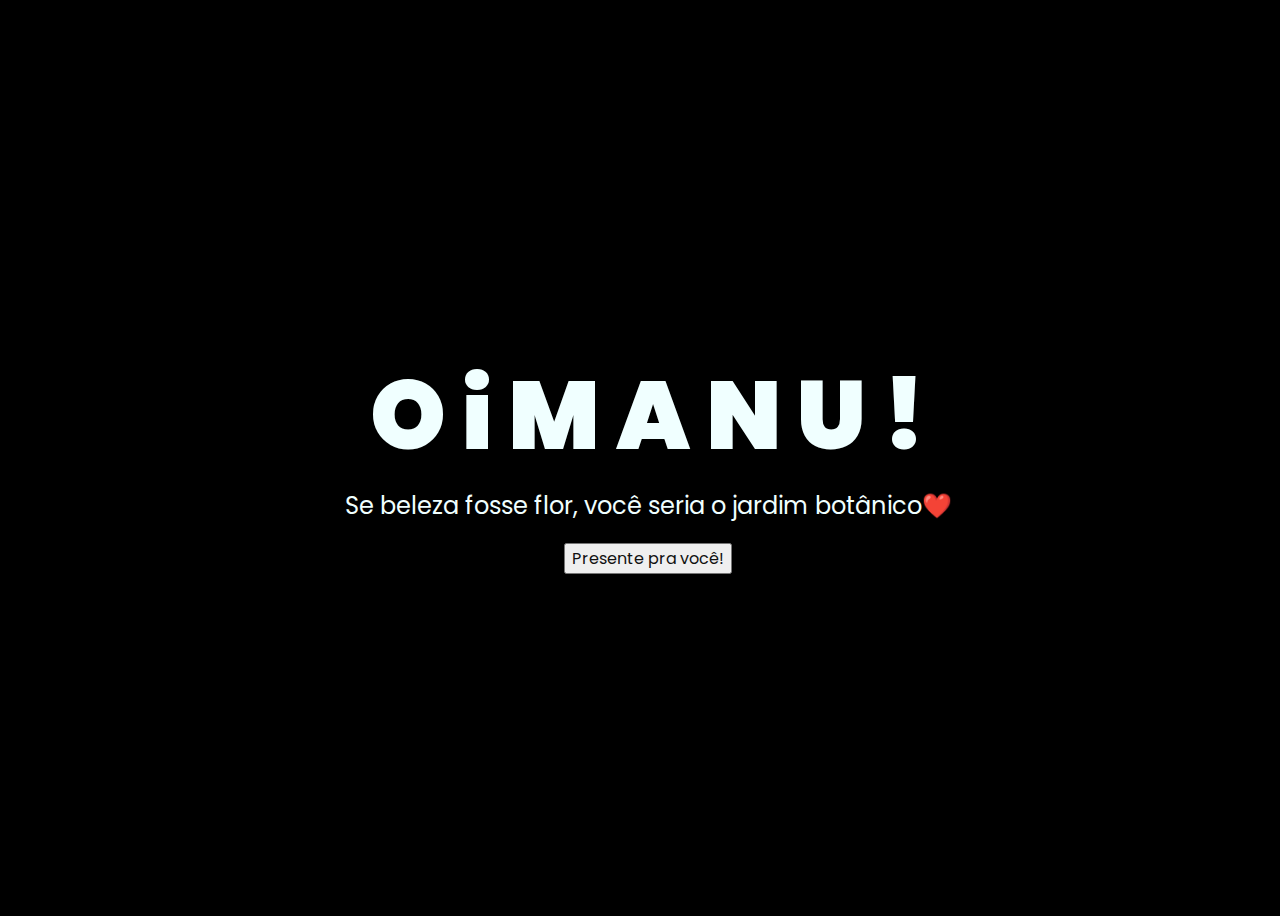
<file: index.html>
<!DOCTYPE html>
<html lang="en">
<head>
    <meta charset="UTF-8">
    <meta http-equiv="X-UA-Compatible" content="IE=edge">
    <meta name="viewport" content="width=device-width, initial-scale=1.0">
    <link rel="stylesheet" href="css/style.css">
    <link rel="icon" href="img/flowers.png" type="image/x-icon">
    <title>Flowers</title>
</head>
<body>
    <div class="greetings">
        <span>O</span>
        <span>i</span>
        <span>  </span>
        <span>M</span>
        <span>A</span>
        <span>N</span>
        <span>U</span>
        <span>!</span>
    </div>
    <div class="description">
        <span>Se beleza fosse flor, você seria o jardim botânico❤️</span>
    </div>
    <div class="button">
        <button>
            <a href="flower.html">Presente pra você!</a>
        </button>
        
    </div>
</body>
</html>
</file>
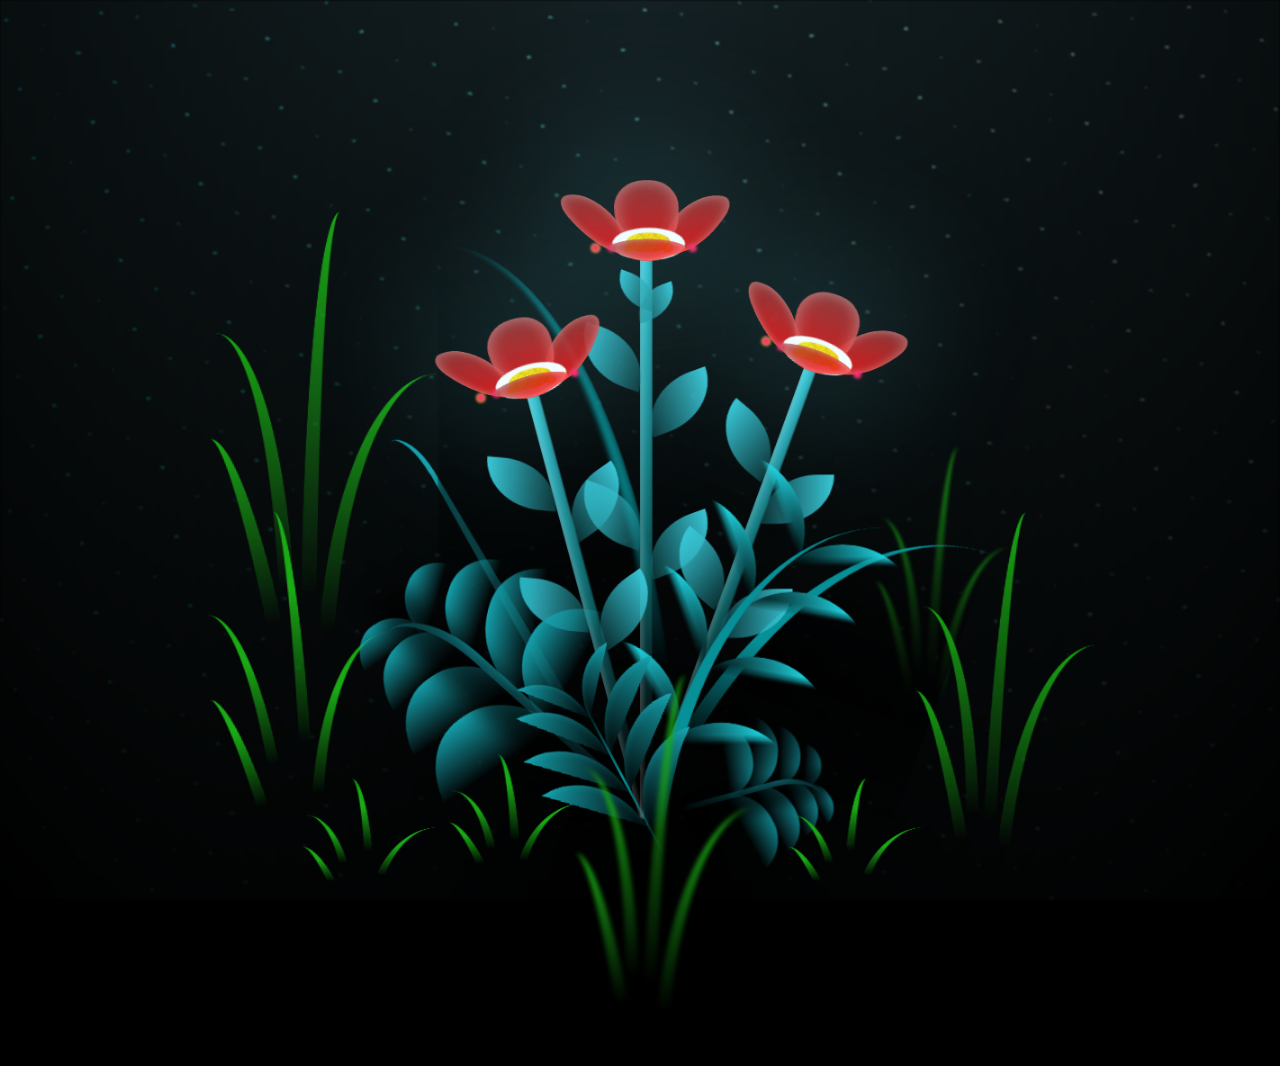
<file: flower.html>
<!DOCTYPE html>
<html lang="en">
<head>
    <meta charset="UTF-8">
    <meta http-equiv="X-UA-Compatible" content="IE=edge">
    <meta name="viewport" content="width=device-width, initial-scale=1.0">
    <link rel="stylesheet" href="css/main.css">
    <link rel="icon" href="img/flowers.png" type="image/x-icon">
    <title>flowers</title>
</head>
<body class="container">
<audio autoplay>
  <source src="./img/Daniel Caesar - Superpowers (Official Audio)_rScwLoES2bM.mp3" type="audio/mp3">
</audio>

    <div class="night"></div>
    <div class="flowers">
      <div class="flower flower--1">
        <div class="flower__leafs flower__leafs--1">
          <div class="flower__leaf flower__leaf--1"></div>
          <div class="flower__leaf flower__leaf--2"></div>
          <div class="flower__leaf flower__leaf--3"></div>
          <div class="flower__leaf flower__leaf--4"></div>
          <div class="flower__white-circle"></div>
  
          <div class="flower__light flower__light--1"></div>
          <div class="flower__light flower__light--2"></div>
          <div class="flower__light flower__light--3"></div>
          <div class="flower__light flower__light--4"></div>
          <div class="flower__light flower__light--5"></div>
          <div class="flower__light flower__light--6"></div>
          <div class="flower__light flower__light--7"></div>
          <div class="flower__light flower__light--8"></div>
  
        </div>
        <div class="flower__line">
          <div class="flower__line__leaf flower__line__leaf--1"></div>
          <div class="flower__line__leaf flower__line__leaf--2"></div>
          <div class="flower__line__leaf flower__line__leaf--3"></div>
          <div class="flower__line__leaf flower__line__leaf--4"></div>
          <div class="flower__line__leaf flower__line__leaf--5"></div>
          <div class="flower__line__leaf flower__line__leaf--6"></div>
        </div>
      </div>
  
      <div class="flower flower--2">
        <div class="flower__leafs flower__leafs--2">
          <div class="flower__leaf flower__leaf--1"></div>
          <div class="flower__leaf flower__leaf--2"></div>
          <div class="flower__leaf flower__leaf--3"></div>
          <div class="flower__leaf flower__leaf--4"></div>
          <div class="flower__white-circle"></div>
  
          <div class="flower__light flower__light--1"></div>
          <div class="flower__light flower__light--2"></div>
          <div class="flower__light flower__light--3"></div>
          <div class="flower__light flower__light--4"></div>
          <div class="flower__light flower__light--5"></div>
          <div class="flower__light flower__light--6"></div>
          <div class="flower__light flower__light--7"></div>
          <div class="flower__light flower__light--8"></div>
  
        </div>
        <div class="flower__line">
          <div class="flower__line__leaf flower__line__leaf--1"></div>
          <div class="flower__line__leaf flower__line__leaf--2"></div>
          <div class="flower__line__leaf flower__line__leaf--3"></div>
          <div class="flower__line__leaf flower__line__leaf--4"></div>
        </div>
      </div>
  
      <div class="flower flower--3">
        <div class="flower__leafs flower__leafs--3">
          <div class="flower__leaf flower__leaf--1"></div>
          <div class="flower__leaf flower__leaf--2"></div>
          <div class="flower__leaf flower__leaf--3"></div>
          <div class="flower__leaf flower__leaf--4"></div>
          <div class="flower__white-circle"></div>
  
          <div class="flower__light flower__light--1"></div>
          <div class="flower__light flower__light--2"></div>
          <div class="flower__light flower__light--3"></div>
          <div class="flower__light flower__light--4"></div>
          <div class="flower__light flower__light--5"></div>
          <div class="flower__light flower__light--6"></div>
          <div class="flower__light flower__light--7"></div>
          <div class="flower__light flower__light--8"></div>
  
        </div>
        <div class="flower__line">
          <div class="flower__line__leaf flower__line__leaf--1"></div>
          <div class="flower__line__leaf flower__line__leaf--2"></div>
          <div class="flower__line__leaf flower__line__leaf--3"></div>
          <div class="flower__line__leaf flower__line__leaf--4"></div>
        </div>
      </div>
  
      <div class="grow-ans" style="--d:1.2s">
        <div class="flower__g-long">
          <div class="flower__g-long__top"></div>
          <div class="flower__g-long__bottom"></div>
        </div>
      </div>
  
      <div class="growing-grass">
        <div class="flower__grass flower__grass--1">
          <div class="flower__grass--top"></div>
          <div class="flower__grass--bottom"></div>
          <div class="flower__grass__leaf flower__grass__leaf--1"></div>
          <div class="flower__grass__leaf flower__grass__leaf--2"></div>
          <div class="flower__grass__leaf flower__grass__leaf--3"></div>
          <div class="flower__grass__leaf flower__grass__leaf--4"></div>
          <div class="flower__grass__leaf flower__grass__leaf--5"></div>
          <div class="flower__grass__leaf flower__grass__leaf--6"></div>
          <div class="flower__grass__leaf flower__grass__leaf--7"></div>
          <div class="flower__grass__leaf flower__grass__leaf--8"></div>
          <div class="flower__grass__overlay"></div>
        </div>
      </div>
  
      <div class="growing-grass">
        <div class="flower__grass flower__grass--2">
          <div class="flower__grass--top"></div>
          <div class="flower__grass--bottom"></div>
          <div class="flower__grass__leaf flower__grass__leaf--1"></div>
          <div class="flower__grass__leaf flower__grass__leaf--2"></div>
          <div class="flower__grass__leaf flower__grass__leaf--3"></div>
          <div class="flower__grass__leaf flower__grass__leaf--4"></div>
          <div class="flower__grass__leaf flower__grass__leaf--5"></div>
          <div class="flower__grass__leaf flower__grass__leaf--6"></div>
          <div class="flower__grass__leaf flower__grass__leaf--7"></div>
          <div class="flower__grass__leaf flower__grass__leaf--8"></div>
          <div class="flower__grass__overlay"></div>
        </div>
      </div>
  
      <div class="grow-ans" style="--d:2.4s">
        <div class="flower__g-right flower__g-right--1">
          <div class="leaf"></div>
        </div>
      </div>
  
      <div class="grow-ans" style="--d:2.8s">
        <div class="flower__g-right flower__g-right--2">
          <div class="leaf"></div>
        </div>
      </div>
  
      <div class="grow-ans" style="--d:2.8s">
        <div class="flower__g-front">
          <div class="flower__g-front__leaf-wrapper flower__g-front__leaf-wrapper--1">
            <div class="flower__g-front__leaf"></div>
          </div>
          <div class="flower__g-front__leaf-wrapper flower__g-front__leaf-wrapper--2">
            <div class="flower__g-front__leaf"></div>
          </div>
          <div class="flower__g-front__leaf-wrapper flower__g-front__leaf-wrapper--3">
            <div class="flower__g-front__leaf"></div>
          </div>
          <div class="flower__g-front__leaf-wrapper flower__g-front__leaf-wrapper--4">
            <div class="flower__g-front__leaf"></div>
          </div>
          <div class="flower__g-front__leaf-wrapper flower__g-front__leaf-wrapper--5">
            <div class="flower__g-front__leaf"></div>
          </div>
          <div class="flower__g-front__leaf-wrapper flower__g-front__leaf-wrapper--6">
            <div class="flower__g-front__leaf"></div>
          </div>
          <div class="flower__g-front__leaf-wrapper flower__g-front__leaf-wrapper--7">
            <div class="flower__g-front__leaf"></div>
          </div>
          <div class="flower__g-front__leaf-wrapper flower__g-front__leaf-wrapper--8">
            <div class="flower__g-front__leaf"></div>
          </div>
          <div class="flower__g-front__line"></div>
        </div>
      </div>
  
      <div class="grow-ans" style="--d:3.2s">
        <div class="flower__g-fr">
          <div class="leaf"></div>
          <div class="flower__g-fr__leaf flower__g-fr__leaf--1"></div>
          <div class="flower__g-fr__leaf flower__g-fr__leaf--2"></div>
          <div class="flower__g-fr__leaf flower__g-fr__leaf--3"></div>
          <div class="flower__g-fr__leaf flower__g-fr__leaf--4"></div>
          <div class="flower__g-fr__leaf flower__g-fr__leaf--5"></div>
          <div class="flower__g-fr__leaf flower__g-fr__leaf--6"></div>
          <div class="flower__g-fr__leaf flower__g-fr__leaf--7"></div>
          <div class="flower__g-fr__leaf flower__g-fr__leaf--8"></div>
        </div>
      </div>
  
      <div class="long-g long-g--0">
        <div class="grow-ans" style="--d:3s">
          <div class="leaf leaf--0"></div>
        </div>
        <div class="grow-ans" style="--d:2.2s">
          <div class="leaf leaf--1"></div>
        </div>
        <div class="grow-ans" style="--d:3.4s">
          <div class="leaf leaf--2"></div>
        </div>
        <div class="grow-ans" style="--d:3.6s">
          <div class="leaf leaf--3"></div>
        </div>
      </div>
  
      <div class="long-g long-g--1">
        <div class="grow-ans" style="--d:3.6s">
          <div class="leaf leaf--0"></div>
        </div>
        <div class="grow-ans" style="--d:3.8s">
          <div class="leaf leaf--1"></div>
        </div>
        <div class="grow-ans" style="--d:4s">
          <div class="leaf leaf--2"></div>
        </div>
        <div class="grow-ans" style="--d:4.2s">
          <div class="leaf leaf--3"></div>
        </div>
      </div>
  
      <div class="long-g long-g--2">
        <div class="grow-ans" style="--d:4s">
          <div class="leaf leaf--0"></div>
        </div>
        <div class="grow-ans" style="--d:4.2s">
          <div class="leaf leaf--1"></div>
        </div>
        <div class="grow-ans" style="--d:4.4s">
          <div class="leaf leaf--2"></div>
        </div>
        <div class="grow-ans" style="--d:4.6s">
          <div class="leaf leaf--3"></div>
        </div>
      </div>
  
      <div class="long-g long-g--3">
        <div class="grow-ans" style="--d:4s">
          <div class="leaf leaf--0"></div>
        </div>
        <div class="grow-ans" style="--d:4.2s">
          <div class="leaf leaf--1"></div>
        </div>
        <div class="grow-ans" style="--d:3s">
          <div class="leaf leaf--2"></div>
        </div>
        <div class="grow-ans" style="--d:3.6s">
          <div class="leaf leaf--3"></div>
        </div>
      </div>
  
      <div class="long-g long-g--4">
        <div class="grow-ans" style="--d:4s">
          <div class="leaf leaf--0"></div>
        </div>
        <div class="grow-ans" style="--d:4.2s">
          <div class="leaf leaf--1"></div>
        </div>
        <div class="grow-ans" style="--d:3s">
          <div class="leaf leaf--2"></div>
        </div>
        <div class="grow-ans" style="--d:3.6s">
          <div class="leaf leaf--3"></div>
        </div>
      </div>
  
      <div class="long-g long-g--5">
        <div class="grow-ans" style="--d:4s">
          <div class="leaf leaf--0"></div>
        </div>
        <div class="grow-ans" style="--d:4.2s">
          <div class="leaf leaf--1"></div>
        </div>
        <div class="grow-ans" style="--d:3s">
          <div class="leaf leaf--2"></div>
        </div>
        <div class="grow-ans" style="--d:3.6s">
          <div class="leaf leaf--3"></div>
        </div>
      </div>
  
      <div class="long-g long-g--6">
        <div class="grow-ans" style="--d:4.2s">
          <div class="leaf leaf--0"></div>
        </div>
        <div class="grow-ans" style="--d:4.4s">
          <div class="leaf leaf--1"></div>
        </div>
        <div class="grow-ans" style="--d:4.6s">
          <div class="leaf leaf--2"></div>
        </div>
        <div class="grow-ans" style="--d:4.8s">
          <div class="leaf leaf--3"></div>
        </div>
      </div>
  
      <div class="long-g long-g--7">
        <div class="grow-ans" style="--d:3s">
          <div class="leaf leaf--0"></div>
        </div>
        <div class="grow-ans" style="--d:3.2s">
          <div class="leaf leaf--1"></div>
        </div>
        <div class="grow-ans" style="--d:3.5s">
          <div class="leaf leaf--2"></div>
        </div>
        <div class="grow-ans" style="--d:3.6s">
          <div class="leaf leaf--3"></div>
        </div>
      </div>
    </div>
    <script src="main.js"></script>
  </body>
</html>
</file>
<file: css/style.css>
@import url('https://fonts.googleapis.com/css2?family=Poppins:ital,wght@0,500;1,900&display=swap');
*{
    font-family: 'Poppins',cursive;
}
body{
    color: azure;
    width: 100%;
    height: 100vh;
    display: flex;
    flex-direction: column;
    align-items: center;
    justify-content: center;
    background-color: black;
}
.greetings{
    font-size: 6rem;
    font-weight: 900;
}
.greetings > span{
    animation: glow 2.5s ease-in-out infinite;
}
@keyframes glow{
    0%, 100%{
        color: #fff;
        text-shadow: 0 0 12px #39c6d6, 0 0 50px #39c6d6, 0 0 100px #39c6d6;
    }
    10%, 90%{
        color: #111;
        text-shadow: none;
    }
}
.greetings > span:nth-child(2){
    animation-delay: .2s ;
}
.greetings > span:nth-child(3){
    animation-delay: .4s ;
}
.greetings > span:nth-child(4){
    animation-delay: .6s;
}
.greetings > span:nth-child(5){
    animation-delay: .8s;
}
.greetings > span:nth-child(6){
    animation-delay: 1s;
}

.description{
    font-size: 1.5rem;
    margin-bottom: 20px;
}

.button a{
    text-decoration: none;
    font-size: 1rem;
    color: #111;
}

@media screen and (max-width:574px){
    .greetings{
        display: block;
        font-size: 3rem;
        font-weight: 500;
        text-align: center;
    }
    .description{
        font-size: 1rem;
    }
    
    .button a{
        font-size: .5rem;
    }
}
</file>
<file: css/main.css>
*,
*::after,
*::before {
  padding: 0;
  margin: 0;
  box-sizing: border-box;
}

:root {
  --dark-color: #000;
}

body {
  display: flex;
  align-items: flex-end;
  justify-content: center;
  min-height: 100vh;
  background-color: var(--dark-color);
  overflow: hidden;
  perspective: 1000px;
}

.night {
  position: fixed;
  left: 50%;
  top: 0;
  transform: translateX(-50%);
  width: 100%;
  height: 100%;
  filter: blur(0.1vmin);
  background-image: radial-gradient(ellipse at top, transparent 0%, var(--dark-color)), radial-gradient(ellipse at bottom, var(--dark-color), rgba(145, 233, 255, 0.2)), repeating-linear-gradient(220deg, rgb(0, 0, 0) 0px, rgb(0, 0, 0) 19px, transparent 19px, transparent 22px), repeating-linear-gradient(189deg, rgb(0, 0, 0) 0px, rgb(0, 0, 0) 19px, transparent 19px, transparent 22px), repeating-linear-gradient(148deg, rgb(0, 0, 0) 0px, rgb(0, 0, 0) 19px, transparent 19px, transparent 22px), linear-gradient(90deg, rgb(0, 255, 250), rgb(240, 240, 240));
}

.flowers {
  position: relative;
  transform: scale(0.9);
}

.flower {
  position: absolute;
  bottom: 10vmin;
  transform-origin: bottom center;
  z-index: 10;
  --fl-speed: 0.8s;
}
.flower--1 {
  -webkit-animation: moving-flower-1 4s linear infinite;
          animation: moving-flower-1 4s linear infinite;
}
.flower--1 .flower__line {
  height: 70vmin;
  -webkit-animation-delay: 0.3s;
          animation-delay: 0.3s;
}
.flower--1 .flower__line__leaf--1 {
  -webkit-animation: blooming-leaf-right var(--fl-speed) 1.6s backwards;
          animation: blooming-leaf-right var(--fl-speed) 1.6s backwards;
}
.flower--1 .flower__line__leaf--2 {
  -webkit-animation: blooming-leaf-right var(--fl-speed) 1.4s backwards;
          animation: blooming-leaf-right var(--fl-speed) 1.4s backwards;
}
.flower--1 .flower__line__leaf--3 {
  -webkit-animation: blooming-leaf-left var(--fl-speed) 1.2s backwards;
          animation: blooming-leaf-left var(--fl-speed) 1.2s backwards;
}
.flower--1 .flower__line__leaf--4 {
  -webkit-animation: blooming-leaf-left var(--fl-speed) 1s backwards;
          animation: blooming-leaf-left var(--fl-speed) 1s backwards;
}
.flower--1 .flower__line__leaf--5 {
  -webkit-animation: blooming-leaf-right var(--fl-speed) 1.8s backwards;
          animation: blooming-leaf-right var(--fl-speed) 1.8s backwards;
}
.flower--1 .flower__line__leaf--6 {
  -webkit-animation: blooming-leaf-left var(--fl-speed) 2s backwards;
          animation: blooming-leaf-left var(--fl-speed) 2s backwards;
}
.flower--2 {
  left: 50%;
  transform: rotate(20deg);
  -webkit-animation: moving-flower-2 4s linear infinite;
          animation: moving-flower-2 4s linear infinite;
}
.flower--2 .flower__line {
  height: 60vmin;
  -webkit-animation-delay: 0.6s;
          animation-delay: 0.6s;
}
.flower--2 .flower__line__leaf--1 {
  -webkit-animation: blooming-leaf-right var(--fl-speed) 1.9s backwards;
          animation: blooming-leaf-right var(--fl-speed) 1.9s backwards;
}
.flower--2 .flower__line__leaf--2 {
  -webkit-animation: blooming-leaf-right var(--fl-speed) 1.7s backwards;
          animation: blooming-leaf-right var(--fl-speed) 1.7s backwards;
}
.flower--2 .flower__line__leaf--3 {
  -webkit-animation: blooming-leaf-left var(--fl-speed) 1.5s backwards;
          animation: blooming-leaf-left var(--fl-speed) 1.5s backwards;
}
.flower--2 .flower__line__leaf--4 {
  -webkit-animation: blooming-leaf-left var(--fl-speed) 1.3s backwards;
          animation: blooming-leaf-left var(--fl-speed) 1.3s backwards;
}
.flower--3 {
  left: 50%;
  transform: rotate(-15deg);
  -webkit-animation: moving-flower-3 4s linear infinite;
          animation: moving-flower-3 4s linear infinite;
}
.flower--3 .flower__line {
  -webkit-animation-delay: 0.9s;
          animation-delay: 0.9s;
}
.flower--3 .flower__line__leaf--1 {
  -webkit-animation: blooming-leaf-right var(--fl-speed) 2.5s backwards;
          animation: blooming-leaf-right var(--fl-speed) 2.5s backwards;
}
.flower--3 .flower__line__leaf--2 {
  -webkit-animation: blooming-leaf-right var(--fl-speed) 2.3s backwards;
          animation: blooming-leaf-right var(--fl-speed) 2.3s backwards;
}
.flower--3 .flower__line__leaf--3 {
  -webkit-animation: blooming-leaf-left var(--fl-speed) 2.1s backwards;
          animation: blooming-leaf-left var(--fl-speed) 2.1s backwards;
}
.flower--3 .flower__line__leaf--4 {
  -webkit-animation: blooming-leaf-left var(--fl-speed) 1.9s backwards;
          animation: blooming-leaf-left var(--fl-speed) 1.9s backwards;
}
.flower__leafs {
  position: relative;
  -webkit-animation: blooming-flower 2s backwards;
          animation: blooming-flower 2s backwards;
}
.flower__leafs--1 {
  -webkit-animation-delay: 1.1s;
          animation-delay: 1.1s;
}
.flower__leafs--2 {
  -webkit-animation-delay: 1.4s;
          animation-delay: 1.4s;
}
.flower__leafs--3 {
  -webkit-animation-delay: 1.7s;
          animation-delay: 1.7s;
}
.flower__leafs::after {
  content: "";
  position: absolute;
  left: 0;
  top: 0;
  transform: translate(-50%, -100%);
  width: 8vmin;
  height: 8vmin;
  background-color: #6bf0ff;
  filter: blur(10vmin);
}
.flower__leaf {
  position: absolute;
  bottom: 0;
  left: 50%;
  width: 8vmin;
  height: 11vmin;
  border-radius: 51% 49% 47% 53%/44% 45% 55% 69%;
  background-color: #b85454;
  background-image: linear-gradient(to top, #f80505, #a12c2c);
  transform-origin: bottom center;
  opacity: 0.9;
  box-shadow: inset 0 0 2vmin rgba(255, 255, 255, 0.5);
}
.flower__leaf--1 {
  transform: translate(-10%, 1%) rotateY(40deg) rotateX(-50deg);
}
.flower__leaf--2 {
  transform: translate(-50%, -4%) rotateX(40deg);
}
.flower__leaf--3 {
  transform: translate(-90%, 0%) rotateY(45deg) rotateX(50deg);
}
.flower__leaf--4 {
  width: 8vmin;
  height: 8vmin;
  transform-origin: bottom left;
  border-radius: 4vmin 10vmin 4vmin 4vmin;
  transform: translate(0%, 18%) rotateX(70deg) rotate(-43deg);
  background-image: linear-gradient(to top, #f80505, #a12c2c);
  z-index: 1;
  opacity: 0.8;
}
.flower__white-circle {
  position: absolute;
  left: -3.5vmin;
  top: -3vmin;
  width: 9vmin;
  height: 4vmin;
  border-radius: 50%;
  background-color: #fff;
}
.flower__white-circle::after {
  content: "";
  position: absolute;
  left: 50%;
  top: 45%;
  transform: translate(-50%, -50%);
  width: 60%;
  height: 60%;
  border-radius: inherit;
  background-image: repeating-linear-gradient(135deg, rgba(0, 0, 0, 0.03) 0px, rgba(0, 0, 0, 0.03) 1px, transparent 1px, transparent 12px), repeating-linear-gradient(45deg, rgba(0, 0, 0, 0.03) 0px, rgba(0, 0, 0, 0.03) 1px, transparent 1px, transparent 12px), repeating-linear-gradient(67.5deg, rgba(0, 0, 0, 0.03) 0px, rgba(0, 0, 0, 0.03) 1px, transparent 1px, transparent 12px), repeating-linear-gradient(135deg, rgba(0, 0, 0, 0.03) 0px, rgba(0, 0, 0, 0.03) 1px, transparent 1px, transparent 12px), repeating-linear-gradient(45deg, rgba(0, 0, 0, 0.03) 0px, rgba(0, 0, 0, 0.03) 1px, transparent 1px, transparent 12px), repeating-linear-gradient(112.5deg, rgba(0, 0, 0, 0.03) 0px, rgba(0, 0, 0, 0.03) 1px, transparent 1px, transparent 12px), repeating-linear-gradient(112.5deg, rgba(0, 0, 0, 0.03) 0px, rgba(0, 0, 0, 0.03) 1px, transparent 1px, transparent 12px), repeating-linear-gradient(45deg, rgba(0, 0, 0, 0.03) 0px, rgba(0, 0, 0, 0.03) 1px, transparent 1px, transparent 12px), repeating-linear-gradient(22.5deg, rgba(0, 0, 0, 0.03) 0px, rgba(0, 0, 0, 0.03) 1px, transparent 1px, transparent 12px), repeating-linear-gradient(45deg, rgba(0, 0, 0, 0.03) 0px, rgba(0, 0, 0, 0.03) 1px, transparent 1px, transparent 12px), repeating-linear-gradient(22.5deg, rgba(0, 0, 0, 0.03) 0px, rgba(0, 0, 0, 0.03) 1px, transparent 1px, transparent 12px), repeating-linear-gradient(135deg, rgba(0, 0, 0, 0.03) 0px, rgba(0, 0, 0, 0.03) 1px, transparent 1px, transparent 12px), repeating-linear-gradient(157.5deg, rgba(0, 0, 0, 0.03) 0px, rgba(0, 0, 0, 0.03) 1px, transparent 1px, transparent 12px), repeating-linear-gradient(67.5deg, rgba(0, 0, 0, 0.03) 0px, rgba(0, 0, 0, 0.03) 1px, transparent 1px, transparent 12px), repeating-linear-gradient(67.5deg, rgba(0, 0, 0, 0.03) 0px, rgba(0, 0, 0, 0.03) 1px, transparent 1px, transparent 12px), linear-gradient(90deg, rgb(255, 235, 18), rgb(255, 206, 0));
}
.flower__line {
  height: 55vmin;
  width: 1.5vmin;
  background-image: linear-gradient(to left, rgba(0, 0, 0, 0.2), transparent, rgba(255, 255, 255, 0.2)), linear-gradient(to top, transparent 10%, #14757a, #39c6d6);
  box-shadow: inset 0 0 2px rgba(0, 0, 0, 0.5);
  -webkit-animation: grow-flower-tree 4s backwards;
          animation: grow-flower-tree 4s backwards;
}
.flower__line__leaf {
  --w: 7vmin;
  --h: calc(var(--w) + 2vmin);
  position: absolute;
  top: 20%;
  left: 90%;
  width: var(--w);
  height: var(--h);
  border-top-right-radius: var(--h);
  border-bottom-left-radius: var(--h);
  background-image: linear-gradient(to top, rgba(20, 117, 122, 0.4), #39c6d6);
}
.flower__line__leaf--1 {
  transform: rotate(70deg) rotateY(30deg);
}
.flower__line__leaf--2 {
  top: 45%;
  transform: rotate(70deg) rotateY(30deg);
}
.flower__line__leaf--3, .flower__line__leaf--4, .flower__line__leaf--6 {
  border-top-right-radius: 0;
  border-bottom-left-radius: 0;
  border-top-left-radius: var(--h);
  border-bottom-right-radius: var(--h);
  left: -460%;
  top: 12%;
  transform: rotate(-70deg) rotateY(30deg);
}
.flower__line__leaf--4 {
  top: 40%;
}
.flower__line__leaf--5 {
  top: 0;
  transform-origin: left;
  transform: rotate(70deg) rotateY(30deg) scale(0.6);
}
.flower__line__leaf--6 {
  top: -2%;
  left: -450%;
  transform-origin: right;
  transform: rotate(-70deg) rotateY(30deg) scale(0.6);
}
.flower__light {
  position: absolute;
  bottom: 0vmin;
  width: 1vmin;
  height: 1vmin;
  background-color: rgb(255, 251, 0);
  border-radius: 50%;
  filter: blur(0.2vmin);
  -webkit-animation: light-ans 4s linear infinite backwards;
          animation: light-ans 4s linear infinite backwards;
}
.flower__light:nth-child(odd) {
  background-color: #ff2365;
}
.flower__light--1 {
  left: -2vmin;
  -webkit-animation-delay: 1s;
          animation-delay: 1s;
}
.flower__light--2 {
  left: 3vmin;
  -webkit-animation-delay: 0.5s;
          animation-delay: 0.5s;
}
.flower__light--3 {
  left: -6vmin;
  -webkit-animation-delay: 0.3s;
          animation-delay: 0.3s;
}
.flower__light--4 {
  left: 6vmin;
  -webkit-animation-delay: 0.9s;
          animation-delay: 0.9s;
}
.flower__light--5 {
  left: -1vmin;
  -webkit-animation-delay: 1.5s;
          animation-delay: 1.5s;
}
.flower__light--6 {
  left: -4vmin;
  -webkit-animation-delay: 3s;
          animation-delay: 3s;
}
.flower__light--7 {
  left: 3vmin;
  -webkit-animation-delay: 2s;
          animation-delay: 2s;
}
.flower__light--8 {
  left: -6vmin;
  -webkit-animation-delay: 3.5s;
          animation-delay: 3.5s;
}
.flower__grass {
  --c: #159faa;
  --line-w: 1.5vmin;
  position: absolute;
  bottom: 12vmin;
  left: -7vmin;
  display: flex;
  flex-direction: column;
  align-items: flex-end;
  z-index: 20;
  transform-origin: bottom center;
  transform: rotate(-48deg) rotateY(40deg);
}
.flower__grass--1 {
  -webkit-animation: moving-grass 2s linear infinite;
          animation: moving-grass 2s linear infinite;
}
.flower__grass--2 {
  left: 2vmin;
  bottom: 10vmin;
  transform: scale(0.5) rotate(75deg) rotateX(10deg) rotateY(-200deg);
  opacity: 0.8;
  z-index: 0;
  -webkit-animation: moving-grass--2 1.5s linear infinite;
          animation: moving-grass--2 1.5s linear infinite;
}
.flower__grass--top {
  width: 7vmin;
  height: 10vmin;
  border-top-right-radius: 100%;
  border-right: var(--line-w) solid var(--c);
  transform-origin: bottom center;
  transform: rotate(-2deg);
}
.flower__grass--bottom {
  margin-top: -2px;
  width: var(--line-w);
  height: 25vmin;
  background-image: linear-gradient(to top, transparent, var(--c));
}
.flower__grass__leaf {
  --size: 10vmin;
  position: absolute;
  width: calc(var(--size) * 2.1);
  height: var(--size);
  border-top-left-radius: var(--size);
  border-top-right-radius: var(--size);
  background-image: linear-gradient(to top, transparent, transparent 30%, var(--c));
  z-index: 100;
}
.flower__grass__leaf--1 {
  top: -6%;
  left: 30%;
  --size: 6vmin;
  transform: rotate(-20deg);
  -webkit-animation: growing-grass-ans--1 2s 2.6s backwards;
          animation: growing-grass-ans--1 2s 2.6s backwards;
}
@-webkit-keyframes growing-grass-ans--1 {
  0% {
    transform-origin: bottom left;
    transform: rotate(-20deg) scale(0);
  }
}
@keyframes growing-grass-ans--1 {
  0% {
    transform-origin: bottom left;
    transform: rotate(-20deg) scale(0);
  }
}
.flower__grass__leaf--2 {
  top: -5%;
  left: -110%;
  --size: 6vmin;
  transform: rotate(10deg);
  -webkit-animation: growing-grass-ans--2 2s 2.4s linear backwards;
          animation: growing-grass-ans--2 2s 2.4s linear backwards;
}
@-webkit-keyframes growing-grass-ans--2 {
  0% {
    transform-origin: bottom right;
    transform: rotate(10deg) scale(0);
  }
}
@keyframes growing-grass-ans--2 {
  0% {
    transform-origin: bottom right;
    transform: rotate(10deg) scale(0);
  }
}
.flower__grass__leaf--3 {
  top: 5%;
  left: 60%;
  --size: 8vmin;
  transform: rotate(-18deg) rotateX(-20deg);
  -webkit-animation: growing-grass-ans--3 2s 2.2s linear backwards;
          animation: growing-grass-ans--3 2s 2.2s linear backwards;
}
@-webkit-keyframes growing-grass-ans--3 {
  0% {
    transform-origin: bottom left;
    transform: rotate(-18deg) rotateX(-20deg) scale(0);
  }
}
@keyframes growing-grass-ans--3 {
  0% {
    transform-origin: bottom left;
    transform: rotate(-18deg) rotateX(-20deg) scale(0);
  }
}
.flower__grass__leaf--4 {
  top: 6%;
  left: -135%;
  --size: 8vmin;
  transform: rotate(2deg);
  -webkit-animation: growing-grass-ans--4 2s 2s linear backwards;
          animation: growing-grass-ans--4 2s 2s linear backwards;
}
@-webkit-keyframes growing-grass-ans--4 {
  0% {
    transform-origin: bottom right;
    transform: rotate(2deg) scale(0);
  }
}
@keyframes growing-grass-ans--4 {
  0% {
    transform-origin: bottom right;
    transform: rotate(2deg) scale(0);
  }
}
.flower__grass__leaf--5 {
  top: 20%;
  left: 60%;
  --size: 10vmin;
  transform: rotate(-24deg) rotateX(-20deg);
  -webkit-animation: growing-grass-ans--5 2s 1.8s linear backwards;
          animation: growing-grass-ans--5 2s 1.8s linear backwards;
}
@-webkit-keyframes growing-grass-ans--5 {
  0% {
    transform-origin: bottom left;
    transform: rotate(-24deg) rotateX(-20deg) scale(0);
  }
}
@keyframes growing-grass-ans--5 {
  0% {
    transform-origin: bottom left;
    transform: rotate(-24deg) rotateX(-20deg) scale(0);
  }
}
.flower__grass__leaf--6 {
  top: 22%;
  left: -180%;
  --size: 10vmin;
  transform: rotate(10deg);
  -webkit-animation: growing-grass-ans--6 2s 1.6s linear backwards;
          animation: growing-grass-ans--6 2s 1.6s linear backwards;
}
@-webkit-keyframes growing-grass-ans--6 {
  0% {
    transform-origin: bottom right;
    transform: rotate(10deg) scale(0);
  }
}
@keyframes growing-grass-ans--6 {
  0% {
    transform-origin: bottom right;
    transform: rotate(10deg) scale(0);
  }
}
.flower__grass__leaf--7 {
  top: 39%;
  left: 70%;
  --size: 10vmin;
  transform: rotate(-10deg);
  -webkit-animation: growing-grass-ans--7 2s 1.4s linear backwards;
          animation: growing-grass-ans--7 2s 1.4s linear backwards;
}
@-webkit-keyframes growing-grass-ans--7 {
  0% {
    transform-origin: bottom left;
    transform: rotate(-10deg) scale(0);
  }
}
@keyframes growing-grass-ans--7 {
  0% {
    transform-origin: bottom left;
    transform: rotate(-10deg) scale(0);
  }
}
.flower__grass__leaf--8 {
  top: 40%;
  left: -215%;
  --size: 11vmin;
  transform: rotate(10deg);
  -webkit-animation: growing-grass-ans--8 2s 1.2s linear backwards;
          animation: growing-grass-ans--8 2s 1.2s linear backwards;
}
@-webkit-keyframes growing-grass-ans--8 {
  0% {
    transform-origin: bottom right;
    transform: rotate(10deg) scale(0);
  }
}
@keyframes growing-grass-ans--8 {
  0% {
    transform-origin: bottom right;
    transform: rotate(10deg) scale(0);
  }
}
.flower__grass__overlay {
  position: absolute;
  top: -10%;
  right: 0%;
  width: 100%;
  height: 100%;
  background-color: rgba(0, 0, 0, 0.6);
  filter: blur(1.5vmin);
  z-index: 100;
}
.flower__g-long {
  --w: 2vmin;
  --h: 6vmin;
  --c: #159faa;
  position: absolute;
  bottom: 10vmin;
  left: -3vmin;
  transform-origin: bottom center;
  transform: rotate(-30deg) rotateY(-20deg);
  display: flex;
  flex-direction: column;
  align-items: flex-end;
  -webkit-animation: flower-g-long-ans 3s linear infinite;
          animation: flower-g-long-ans 3s linear infinite;
}
@-webkit-keyframes flower-g-long-ans {
  0%, 100% {
    transform: rotate(-30deg) rotateY(-20deg);
  }
  50% {
    transform: rotate(-32deg) rotateY(-20deg);
  }
}
@keyframes flower-g-long-ans {
  0%, 100% {
    transform: rotate(-30deg) rotateY(-20deg);
  }
  50% {
    transform: rotate(-32deg) rotateY(-20deg);
  }
}
.flower__g-long__top {
  top: calc(var(--h) * -1);
  width: calc(var(--w) + 1vmin);
  height: var(--h);
  border-top-right-radius: 100%;
  border-right: 0.7vmin solid var(--c);
  transform: translate(-0.7vmin, 1vmin);
}
.flower__g-long__bottom {
  width: var(--w);
  height: 50vmin;
  transform-origin: bottom center;
  background-image: linear-gradient(to top, transparent 30%, var(--c));
  box-shadow: inset 0 0 2px rgba(0, 0, 0, 0.5);
  -webkit-clip-path: polygon(35% 0, 65% 1%, 100% 100%, 0% 100%);
          clip-path: polygon(35% 0, 65% 1%, 100% 100%, 0% 100%);
}
.flower__g-right {
  position: absolute;
  bottom: 6vmin;
  left: -2vmin;
  transform-origin: bottom left;
  transform: rotate(20deg);
}
.flower__g-right .leaf {
  width: 30vmin;
  height: 50vmin;
  border-top-left-radius: 100%;
  border-left: 2vmin solid #079097;
  background-image: linear-gradient(to bottom, transparent, var(--dark-color) 60%);
  -webkit-mask-image: linear-gradient(to top, transparent 30%, #079097 60%);
}
.flower__g-right--1 {
  -webkit-animation: flower-g-right-ans 2.5s linear infinite;
          animation: flower-g-right-ans 2.5s linear infinite;
}
.flower__g-right--2 {
  left: 5vmin;
  transform: rotateY(-180deg);
  -webkit-animation: flower-g-right-ans--2 3s linear infinite;
          animation: flower-g-right-ans--2 3s linear infinite;
}
.flower__g-right--2 .leaf {
  height: 75vmin;
  filter: blur(0.3vmin);
  opacity: 0.8;
}
@-webkit-keyframes flower-g-right-ans {
  0%, 100% {
    transform: rotate(20deg);
  }
  50% {
    transform: rotate(24deg) rotateX(-20deg);
  }
}
@keyframes flower-g-right-ans {
  0%, 100% {
    transform: rotate(20deg);
  }
  50% {
    transform: rotate(24deg) rotateX(-20deg);
  }
}
@-webkit-keyframes flower-g-right-ans--2 {
  0%, 100% {
    transform: rotateY(-180deg) rotate(0deg) rotateX(-20deg);
  }
  50% {
    transform: rotateY(-180deg) rotate(6deg) rotateX(-20deg);
  }
}
@keyframes flower-g-right-ans--2 {
  0%, 100% {
    transform: rotateY(-180deg) rotate(0deg) rotateX(-20deg);
  }
  50% {
    transform: rotateY(-180deg) rotate(6deg) rotateX(-20deg);
  }
}
.flower__g-front {
  position: absolute;
  bottom: 6vmin;
  left: 2.5vmin;
  z-index: 100;
  transform-origin: bottom center;
  transform: rotate(-28deg) rotateY(30deg) scale(1.04);
  -webkit-animation: flower__g-front-ans 2s linear infinite;
          animation: flower__g-front-ans 2s linear infinite;
}
@-webkit-keyframes flower__g-front-ans {
  0%, 100% {
    transform: rotate(-28deg) rotateY(30deg) scale(1.04);
  }
  50% {
    transform: rotate(-35deg) rotateY(40deg) scale(1.04);
  }
}
@keyframes flower__g-front-ans {
  0%, 100% {
    transform: rotate(-28deg) rotateY(30deg) scale(1.04);
  }
  50% {
    transform: rotate(-35deg) rotateY(40deg) scale(1.04);
  }
}
.flower__g-front__line {
  width: 0.3vmin;
  height: 20vmin;
  background-image: linear-gradient(to top, transparent, #079097, transparent 100%);
  position: relative;
}
.flower__g-front__leaf-wrapper {
  position: absolute;
  top: 0;
  left: 0;
  transform-origin: bottom left;
  transform: rotate(10deg);
}
.flower__g-front__leaf-wrapper:nth-child(even) {
  left: 0vmin;
  transform: rotateY(-180deg) rotate(5deg);
  -webkit-animation: flower__g-front__leaf-left-ans 1s ease-in backwards;
          animation: flower__g-front__leaf-left-ans 1s ease-in backwards;
}
.flower__g-front__leaf-wrapper:nth-child(odd) {
  -webkit-animation: flower__g-front__leaf-ans 1s ease-in backwards;
          animation: flower__g-front__leaf-ans 1s ease-in backwards;
}
.flower__g-front__leaf-wrapper--1 {
  top: -8vmin;
  transform: scale(0.7);
  -webkit-animation: flower__g-front__leaf-ans 1s 5.5s ease-in backwards !important;
          animation: flower__g-front__leaf-ans 1s 5.5s ease-in backwards !important;
}
.flower__g-front__leaf-wrapper--2 {
  top: -8vmin;
  transform: rotateY(-180deg) scale(0.7) !important;
  -webkit-animation: flower__g-front__leaf-left-ans-2 1s 4.6s ease-in backwards !important;
          animation: flower__g-front__leaf-left-ans-2 1s 4.6s ease-in backwards !important;
}
.flower__g-front__leaf-wrapper--3 {
  top: -3vmin;
  -webkit-animation: flower__g-front__leaf-ans 1s 4.6s ease-in backwards;
          animation: flower__g-front__leaf-ans 1s 4.6s ease-in backwards;
}
.flower__g-front__leaf-wrapper--4 {
  top: -3vmin;
  transform: rotateY(-180deg) scale(0.9) !important;
  -webkit-animation: flower__g-front__leaf-left-ans-2 1s 4.6s ease-in backwards !important;
          animation: flower__g-front__leaf-left-ans-2 1s 4.6s ease-in backwards !important;
}
@-webkit-keyframes flower__g-front__leaf-left-ans-2 {
  0% {
    transform: rotateY(-180deg) scale(0);
  }
}
@keyframes flower__g-front__leaf-left-ans-2 {
  0% {
    transform: rotateY(-180deg) scale(0);
  }
}
.flower__g-front__leaf-wrapper--5, .flower__g-front__leaf-wrapper--6 {
  top: 2vmin;
}
.flower__g-front__leaf-wrapper--7, .flower__g-front__leaf-wrapper--8 {
  top: 6.5vmin;
}
.flower__g-front__leaf-wrapper--2 {
  -webkit-animation-delay: 5.2s !important;
          animation-delay: 5.2s !important;
}
.flower__g-front__leaf-wrapper--3 {
  -webkit-animation-delay: 4.9s !important;
          animation-delay: 4.9s !important;
}
.flower__g-front__leaf-wrapper--5 {
  -webkit-animation-delay: 4.3s !important;
          animation-delay: 4.3s !important;
}
.flower__g-front__leaf-wrapper--6 {
  -webkit-animation-delay: 4.1s !important;
          animation-delay: 4.1s !important;
}
.flower__g-front__leaf-wrapper--7 {
  -webkit-animation-delay: 3.8s !important;
          animation-delay: 3.8s !important;
}
.flower__g-front__leaf-wrapper--8 {
  -webkit-animation-delay: 3.5s !important;
          animation-delay: 3.5s !important;
}
@-webkit-keyframes flower__g-front__leaf-ans {
  0% {
    transform: rotate(10deg) scale(0);
  }
}
@keyframes flower__g-front__leaf-ans {
  0% {
    transform: rotate(10deg) scale(0);
  }
}
@-webkit-keyframes flower__g-front__leaf-left-ans {
  0% {
    transform: rotateY(-180deg) rotate(5deg) scale(0);
  }
}
@keyframes flower__g-front__leaf-left-ans {
  0% {
    transform: rotateY(-180deg) rotate(5deg) scale(0);
  }
}
.flower__g-front__leaf {
  width: 10vmin;
  height: 10vmin;
  border-radius: 100% 0% 0% 100%/100% 100% 0% 0%;
  box-shadow: inset 0 2px 1vmin hsla(184deg, 97%, 58%, 0.2);
  background-image: linear-gradient(to bottom left, transparent, var(--dark-color)), linear-gradient(to bottom right, #159faa 50%, transparent 50%, transparent);
  -webkit-mask-image: linear-gradient(to bottom right, #159faa 50%, transparent 50%, transparent);
  mask-image: linear-gradient(to bottom right, #159faa 50%, transparent 50%, transparent);
}
.flower__g-fr {
  position: absolute;
  bottom: -4vmin;
  left: vmin;
  transform-origin: bottom left;
  z-index: 10;
  -webkit-animation: flower__g-fr-ans 2s linear infinite;
          animation: flower__g-fr-ans 2s linear infinite;
}
@-webkit-keyframes flower__g-fr-ans {
  0%, 100% {
    transform: rotate(2deg);
  }
  50% {
    transform: rotate(4deg);
  }
}
@keyframes flower__g-fr-ans {
  0%, 100% {
    transform: rotate(2deg);
  }
  50% {
    transform: rotate(4deg);
  }
}
.flower__g-fr .leaf {
  width: 30vmin;
  height: 50vmin;
  border-top-left-radius: 100%;
  border-left: 2vmin solid #079097;
  -webkit-mask-image: linear-gradient(to top, transparent 25%, #079097 50%);
  position: relative;
  z-index: 1;
}
.flower__g-fr__leaf {
  position: absolute;
  top: 0;
  left: 0;
  width: 10vmin;
  height: 10vmin;
  border-radius: 100% 0% 0% 100%/100% 100% 0% 0%;
  box-shadow: inset 0 2px 1vmin hsla(184deg, 97%, 58%, 0.2);
  background-image: linear-gradient(to bottom left, transparent, var(--dark-color) 98%), linear-gradient(to bottom right, #23f0ff 45%, transparent 50%, transparent);
  -webkit-mask-image: linear-gradient(135deg, #159faa 40%, transparent 50%, transparent);
}
.flower__g-fr__leaf--1 {
  left: 20vmin;
  transform: rotate(45deg);
  -webkit-animation: flower__g-fr-leaft-ans-1 0.5s 5.2s linear backwards;
          animation: flower__g-fr-leaft-ans-1 0.5s 5.2s linear backwards;
}
@-webkit-keyframes flower__g-fr-leaft-ans-1 {
  0% {
    transform-origin: left;
    transform: rotate(45deg) scale(0);
  }
}
@keyframes flower__g-fr-leaft-ans-1 {
  0% {
    transform-origin: left;
    transform: rotate(45deg) scale(0);
  }
}
.flower__g-fr__leaf--2 {
  left: 12vmin;
  top: -7vmin;
  transform: rotate(25deg) rotateY(-180deg);
  -webkit-animation: flower__g-fr-leaft-ans-6 0.5s 5s linear backwards;
          animation: flower__g-fr-leaft-ans-6 0.5s 5s linear backwards;
}
.flower__g-fr__leaf--3 {
  left: 15vmin;
  top: 6vmin;
  transform: rotate(55deg);
  -webkit-animation: flower__g-fr-leaft-ans-5 0.5s 4.8s linear backwards;
          animation: flower__g-fr-leaft-ans-5 0.5s 4.8s linear backwards;
}
.flower__g-fr__leaf--4 {
  left: 6vmin;
  top: -2vmin;
  transform: rotate(25deg) rotateY(-180deg);
  -webkit-animation: flower__g-fr-leaft-ans-6 0.5s 4.6s linear backwards;
          animation: flower__g-fr-leaft-ans-6 0.5s 4.6s linear backwards;
}
.flower__g-fr__leaf--5 {
  left: 10vmin;
  top: 14vmin;
  transform: rotate(55deg);
  -webkit-animation: flower__g-fr-leaft-ans-5 0.5s 4.4s linear backwards;
          animation: flower__g-fr-leaft-ans-5 0.5s 4.4s linear backwards;
}
@-webkit-keyframes flower__g-fr-leaft-ans-5 {
  0% {
    transform-origin: left;
    transform: rotate(55deg) scale(0);
  }
}
@keyframes flower__g-fr-leaft-ans-5 {
  0% {
    transform-origin: left;
    transform: rotate(55deg) scale(0);
  }
}
.flower__g-fr__leaf--6 {
  left: 0vmin;
  top: 6vmin;
  transform: rotate(25deg) rotateY(-180deg);
  -webkit-animation: flower__g-fr-leaft-ans-6 0.5s 4.2s linear backwards;
          animation: flower__g-fr-leaft-ans-6 0.5s 4.2s linear backwards;
}
@-webkit-keyframes flower__g-fr-leaft-ans-6 {
  0% {
    transform-origin: right;
    transform: rotate(25deg) rotateY(-180deg) scale(0);
  }
}
@keyframes flower__g-fr-leaft-ans-6 {
  0% {
    transform-origin: right;
    transform: rotate(25deg) rotateY(-180deg) scale(0);
  }
}
.flower__g-fr__leaf--7 {
  left: 5vmin;
  top: 22vmin;
  transform: rotate(45deg);
  -webkit-animation: flower__g-fr-leaft-ans-7 0.5s 4s linear backwards;
          animation: flower__g-fr-leaft-ans-7 0.5s 4s linear backwards;
}
@-webkit-keyframes flower__g-fr-leaft-ans-7 {
  0% {
    transform-origin: left;
    transform: rotate(45deg) scale(0);
  }
}
@keyframes flower__g-fr-leaft-ans-7 {
  0% {
    transform-origin: left;
    transform: rotate(45deg) scale(0);
  }
}
.flower__g-fr__leaf--8 {
  left: -4vmin;
  top: 15vmin;
  transform: rotate(15deg) rotateY(-180deg);
  -webkit-animation: flower__g-fr-leaft-ans-8 0.5s 3.8s linear backwards;
          animation: flower__g-fr-leaft-ans-8 0.5s 3.8s linear backwards;
}
@-webkit-keyframes flower__g-fr-leaft-ans-8 {
  0% {
    transform-origin: right;
    transform: rotate(15deg) rotateY(-180deg) scale(0);
  }
}
@keyframes flower__g-fr-leaft-ans-8 {
  0% {
    transform-origin: right;
    transform: rotate(15deg) rotateY(-180deg) scale(0);
  }
}

.long-g {
  position: absolute;
  bottom: 25vmin;
  left: -42vmin;
  transform-origin: bottom left;
}
.long-g--1 {
  bottom: 0vmin;
  transform: scale(0.8) rotate(-5deg);
}
.long-g--1 .leaf {
  -webkit-mask-image: linear-gradient(to top, transparent 40%, #079097 80%) !important;
}
.long-g--1 .leaf--1 {
  --w: 5vmin;
  --h: 60vmin;
  left: -2vmin;
  transform: rotate(3deg) rotateY(-180deg);
}
.long-g--2, .long-g--3 {
  bottom: -3vmin;
  left: -35vmin;
  transform-origin: center;
  transform: scale(0.6) rotateX(60deg);
}
.long-g--2 .leaf, .long-g--3 .leaf {
  -webkit-mask-image: linear-gradient(to top, transparent 50%, #079097 80%) !important;
}
.long-g--2 .leaf--1, .long-g--3 .leaf--1 {
  left: -1vmin;
  transform: rotateY(-180deg);
}
.long-g--3 {
  left: -17vmin;
  bottom: 0vmin;
}
.long-g--3 .leaf {
  -webkit-mask-image: linear-gradient(to top, transparent 40%, #079097 80%) !important;
}
.long-g--4 {
  left: 25vmin;
  bottom: -3vmin;
  transform-origin: center;
  transform: scale(0.6) rotateX(60deg);
}
.long-g--4 .leaf {
  -webkit-mask-image: linear-gradient(to top, transparent 50%, #079097 80%) !important;
}
.long-g--5 {
  left: 42vmin;
  bottom: 0vmin;
  transform: scale(0.8) rotate(2deg);
}
.long-g--6 {
  left: 0vmin;
  bottom: -20vmin;
  z-index: 100;
  filter: blur(0.3vmin);
  transform: scale(0.8) rotate(2deg);
}
.long-g--7 {
  left: 35vmin;
  bottom: 20vmin;
  z-index: -1;
  filter: blur(0.3vmin);
  transform: scale(0.6) rotate(2deg);
  opacity: 0.7;
}
.long-g .leaf {
  --w: 15vmin;
  --h: 40vmin;
  --c: #1aaa15;
  position: absolute;
  bottom: 0;
  width: var(--w);
  height: var(--h);
  border-top-left-radius: 100%;
  border-left: 2vmin solid var(--c);
  -webkit-mask-image: linear-gradient(to top, transparent 20%, var(--dark-color));
  transform-origin: bottom center;
}
.long-g .leaf--0 {
  left: 2vmin;
  -webkit-animation: leaf-ans-1 4s linear infinite;
          animation: leaf-ans-1 4s linear infinite;
}
.long-g .leaf--1 {
  --w: 5vmin;
  --h: 60vmin;
  -webkit-animation: leaf-ans-1 4s linear infinite;
          animation: leaf-ans-1 4s linear infinite;
}
.long-g .leaf--2 {
  --w: 10vmin;
  --h: 40vmin;
  left: -0.5vmin;
  bottom: 5vmin;
  transform-origin: bottom left;
  transform: rotateY(-180deg);
  -webkit-animation: leaf-ans-2 3s linear infinite;
          animation: leaf-ans-2 3s linear infinite;
}
.long-g .leaf--3 {
  --w: 5vmin;
  --h: 30vmin;
  left: -1vmin;
  bottom: 3.2vmin;
  transform-origin: bottom left;
  transform: rotate(-10deg) rotateY(-180deg);
  -webkit-animation: leaf-ans-3 3s linear infinite;
          animation: leaf-ans-3 3s linear infinite;
}

@-webkit-keyframes leaf-ans-1 {
  0%, 100% {
    transform: rotate(-5deg) scale(1);
  }
  50% {
    transform: rotate(5deg) scale(1.1);
  }
}

@keyframes leaf-ans-1 {
  0%, 100% {
    transform: rotate(-5deg) scale(1);
  }
  50% {
    transform: rotate(5deg) scale(1.1);
  }
}
@-webkit-keyframes leaf-ans-2 {
  0%, 100% {
    transform: rotateY(-180deg) rotate(5deg);
  }
  50% {
    transform: rotateY(-180deg) rotate(0deg) scale(1.1);
  }
}
@keyframes leaf-ans-2 {
  0%, 100% {
    transform: rotateY(-180deg) rotate(5deg);
  }
  50% {
    transform: rotateY(-180deg) rotate(0deg) scale(1.1);
  }
}
@-webkit-keyframes leaf-ans-3 {
  0%, 100% {
    transform: rotate(-10deg) rotateY(-180deg);
  }
  50% {
    transform: rotate(-20deg) rotateY(-180deg);
  }
}
@keyframes leaf-ans-3 {
  0%, 100% {
    transform: rotate(-10deg) rotateY(-180deg);
  }
  50% {
    transform: rotate(-20deg) rotateY(-180deg);
  }
}
.grow-ans {
  -webkit-animation: grow-ans 2s var(--d) backwards;
          animation: grow-ans 2s var(--d) backwards;
}

@-webkit-keyframes grow-ans {
  0% {
    transform: scale(0);
    opacity: 0;
  }
}

@keyframes grow-ans {
  0% {
    transform: scale(0);
    opacity: 0;
  }
}
@-webkit-keyframes light-ans {
  0% {
    opacity: 0;
    transform: translateY(0vmin);
  }
  25% {
    opacity: 1;
    transform: translateY(-5vmin) translateX(-2vmin);
  }
  50% {
    opacity: 1;
    transform: translateY(-15vmin) translateX(2vmin);
    filter: blur(0.2vmin);
  }
  75% {
    transform: translateY(-20vmin) translateX(-2vmin);
    filter: blur(0.2vmin);
  }
  100% {
    transform: translateY(-30vmin);
    opacity: 0;
    filter: blur(1vmin);
  }
}
@keyframes light-ans {
  0% {
    opacity: 0;
    transform: translateY(0vmin);
  }
  25% {
    opacity: 1;
    transform: translateY(-5vmin) translateX(-2vmin);
  }
  50% {
    opacity: 1;
    transform: translateY(-15vmin) translateX(2vmin);
    filter: blur(0.2vmin);
  }
  75% {
    transform: translateY(-20vmin) translateX(-2vmin);
    filter: blur(0.2vmin);
  }
  100% {
    transform: translateY(-30vmin);
    opacity: 0;
    filter: blur(1vmin);
  }
}
@-webkit-keyframes moving-flower-1 {
  0%, 100% {
    transform: rotate(2deg);
  }
  50% {
    transform: rotate(-2deg);
  }
}
@keyframes moving-flower-1 {
  0%, 100% {
    transform: rotate(2deg);
  }
  50% {
    transform: rotate(-2deg);
  }
}
@-webkit-keyframes moving-flower-2 {
  0%, 100% {
    transform: rotate(18deg);
  }
  50% {
    transform: rotate(14deg);
  }
}
@keyframes moving-flower-2 {
  0%, 100% {
    transform: rotate(18deg);
  }
  50% {
    transform: rotate(14deg);
  }
}
@-webkit-keyframes moving-flower-3 {
  0%, 100% {
    transform: rotate(-18deg);
  }
  50% {
    transform: rotate(-20deg) rotateY(-10deg);
  }
}
@keyframes moving-flower-3 {
  0%, 100% {
    transform: rotate(-18deg);
  }
  50% {
    transform: rotate(-20deg) rotateY(-10deg);
  }
}
@-webkit-keyframes blooming-leaf-right {
  0% {
    transform-origin: left;
    transform: rotate(70deg) rotateY(30deg) scale(0);
  }
}
@keyframes blooming-leaf-right {
  0% {
    transform-origin: left;
    transform: rotate(70deg) rotateY(30deg) scale(0);
  }
}
@-webkit-keyframes blooming-leaf-left {
  0% {
    transform-origin: right;
    transform: rotate(-70deg) rotateY(30deg) scale(0);
  }
}
@keyframes blooming-leaf-left {
  0% {
    transform-origin: right;
    transform: rotate(-70deg) rotateY(30deg) scale(0);
  }
}
@-webkit-keyframes grow-flower-tree {
  0% {
    height: 0;
    border-radius: 1vmin;
  }
}
@keyframes grow-flower-tree {
  0% {
    height: 0;
    border-radius: 1vmin;
  }
}
@-webkit-keyframes blooming-flower {
  0% {
    transform: scale(0);
  }
}
@keyframes blooming-flower {
  0% {
    transform: scale(0);
  }
}
@-webkit-keyframes moving-grass {
  0%, 100% {
    transform: rotate(-48deg) rotateY(40deg);
  }
  50% {
    transform: rotate(-50deg) rotateY(40deg);
  }
}
@keyframes moving-grass {
  0%, 100% {
    transform: rotate(-48deg) rotateY(40deg);
  }
  50% {
    transform: rotate(-50deg) rotateY(40deg);
  }
}
@-webkit-keyframes moving-grass--2 {
  0%, 100% {
    transform: scale(0.5) rotate(75deg) rotateX(10deg) rotateY(-200deg);
  }
  50% {
    transform: scale(0.5) rotate(79deg) rotateX(10deg) rotateY(-200deg);
  }
}
@keyframes moving-grass--2 {
  0%, 100% {
    transform: scale(0.5) rotate(75deg) rotateX(10deg) rotateY(-200deg);
  }
  50% {
    transform: scale(0.5) rotate(79deg) rotateX(10deg) rotateY(-200deg);
  }
}
.growing-grass {
  -webkit-animation: growing-grass-ans 1s 2s backwards;
          animation: growing-grass-ans 1s 2s backwards;
}

@-webkit-keyframes growing-grass-ans {
  0% {
    transform: scale(0);
  }
}

@keyframes growing-grass-ans {
  0% {
    transform: scale(0);
  }
}
.container * {
  -webkit-animation-play-state: paused !important;
          animation-play-state: paused !important;
}/*# sourceMappingURL=main.css.map */
</file>
